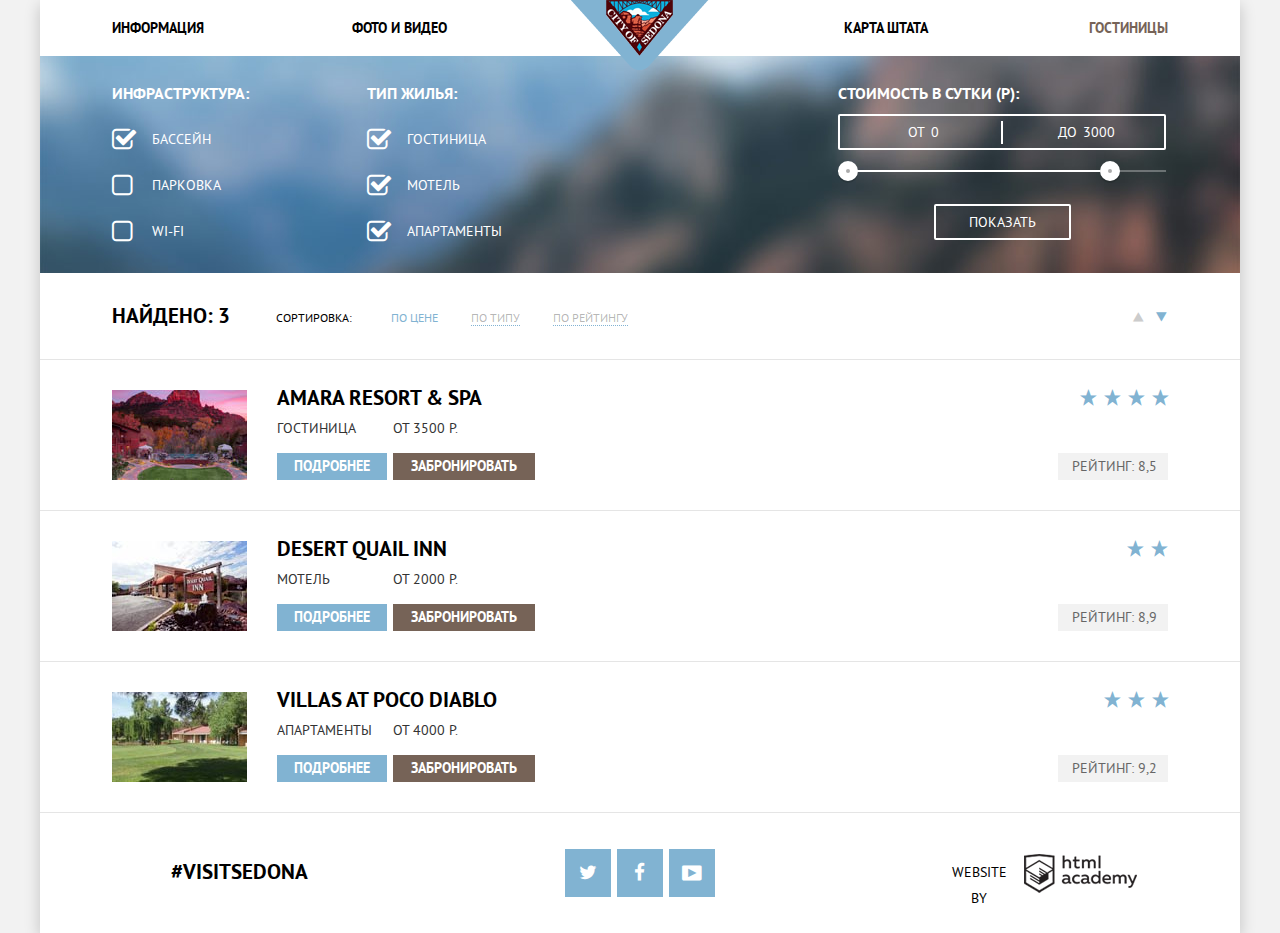
<file: catalog-hotels.html>
<!DOCTYPE html>
<html lang="ru">
    <head>
        <meta charset="utf-8">
        <title>HTML Academy: Седона: Отели</title>
        <link rel="stylesheet" href="css/normalize.css">
        <link rel="stylesheet" href="css/style.mini.css">
    </head>
    <body class="inner-page">
        <div class="wrapper shdw-style-1">
            <header class="container">
                <nav>
                    <ul class="menu">
                        <li class="menu-item"><a class="txt-style-1" href="#">Информация</a></li>
                        <li class="menu-item"><a class="txt-style-1" href="#">Фото и видео</a></li>
                        <li class="menu-item-logo">
                            <a class="logo" href="index.html">
                                <img src="img/header/logo-sedona.png" width="138" height="70" alt="Лого"/>
                            </a>
                        </li>
                        <li class="menu-item"><a class="txt-style-1" href="#">Карта штата</a></li>
                        <li class="menu-item"><a class="active txt-style-1" href="">Гостиницы</a></li>
                    </ul>
                </nav>
            </header>
            <main>
                <!-- ##serv: background-image: url("img/filter/filter-back.jpg"); -->
                <form class="hotels-filter container clearfix" action="https://echo.htmlacademy.ru" method="post">
                    <fieldset class="infrastruct-filter fld-set-left">
                        <legend>Инфраструктура:</legend>
                        <ul class="filter-list">
                            <li class="filter-list-item">
                                <input type="checkbox" id="pool" name="pool" checked>
                                <label class="icon-check infrastruct-item" for="pool">Бассейн</label>
                            </li>
                            <li class="filter-list-item">
                                <input type="checkbox" id="parking" name="parking">
                                <label class="icon-check infrastruct-item" for="parking">Парковка</label>
                            </li>
                            <li class="filter-list-item">
                                <input type="checkbox" id="wifi" name="wifi">
                                <label class="icon-check infrastruct-item" for="wifi">Wi-Fi</label>
                            </li>
                        </ul>
                    <!-- end of infrastracture filter -->
                    </fieldset>
                    <fieldset class="housing-filter fld-set-left">
                        <legend>Тип жилья:</legend>
                        <ul class="filter-list">
                            <li class="filter-list-item">
                                <input type="checkbox" id="hotel" name="hotel" checked>
                                <label class="icon-check housing-item" for="hotel">Гостиница</label>
                            </li>
                            <li class="filter-list-item">
                                <input type="checkbox" id="motel" name="motel" checked>
                                <label class="icon-check housing-item" for="motel">Мотель</label>
                            </li>
                            <li class="filter-list-item">
                                <input type="checkbox" id="appartment" name="appartment" checked>
                                <label class="icon-check housing-item" for="appartment">Апартаменты</label>
                            </li>
                        </ul>
                    <!-- end of housing type filter -->
                    </fieldset>
                    <fieldset class="range-filter fld-set-right">
                        <legend>Стоимость в сутки (Р):</legend>
                        <div class="price-range range-container clearfix">
                            <div class="price-container">
                                <label for="from">от</label>
                                <input class="fld-style-2" id="from" type="text" name="price-from" value="0">
                            </div>
                            <div class="price-container">
                                <label for="to">до</label>
                                <input class="fld-style-2" id="to" type="text" name="price-to" value="3000">
                            </div>
                        </div>
                        <!-- ##serv: JQuery double slider -->
                        <div class="price-slider range-container">
                            <span class="hide">Выбор диапазона цен</span>
                            <div class="scale">
                                <div class="bar"></div>
                            </div>
                            <div class="range-toggle range-toggle-min"></div>
                            <div class="range-toggle range-toggle-max"></div>
                        </div>
                        <button class="btn-style-3" type="submit" name="button-show" value="show-hotels">Показать</button>
                    <!-- end of price range filter -->
                    </fieldset>
                </form>
                <section>
                    <div class="sort container clearfix">
                        <h2 class="sort-left">Найдено: 3</h2>
                        <div class="sort-wrapper sort-left clearfix">
                            <h3 class="sort-left">Сортировка:</h3>
                            <ul class="sort-list sort-left">
                                <li><a class="active sort-list-item txt-style-3">По цене</a></li>
                                <li><a class="sort-list-item txt-style-3" href="#">По типу</a></li>
                                <li><a class="sort-list-item txt-style-3" href="#">По рейтингу</a></li>
                            </ul>
                        </div>
                        <ul class="sort-list-up-down sort-right">
                            <li class=""><a class="icon-dir-up txt-style-4" href="#"><span class="hide">По убыванию</span></a></li>
                            <li class=""><a class="active icon-dir-down txt-style-4"><span class="hide">По возрастанию</span></a></li>
                        </ul>
                    <!-- end of sort -->
                    </div>
                    <ul class="hotels-list">
                        <li class="container">
                            <article class="hotels-list-item clearfix">
                                <a href="#"><img src="img/hotels/amara-preview.jpg" width="135" height="90" alt="Гостиница Amara Resort & Spa"></a>
                                <div class="hotels-wrapper">
                                    <h2><a class="txt-style-1" href="#">Amara Resort & Spa</a></h2>
                                    <div class="hotels-row">
                                        <p class="hotels-container">Гостиница</p>
                                        <p class="hotels-container">от 3500 р.</p>
                                    </div>
                                    <div class="hotels-row hotels-buttons">
                                        <a class="hotels-container button-more btn-style-2" href="#">Подробнее</a>
                                        <a class="hotels-container button-book btn-style-1" href="#">Забронировать</a>
                                    </div>
                                </div>
                                <!-- ##serv: * will be font symbols -->
                                <div class="rating-wrapper">
                                    <div class="icon-stars-4"><span class="hide">4 звезды</span></div>
                                    <div class="rating">Рейтинг: 8,5</div>
                                </div>
                            </article>
                        </li>
                        <li class="container">
                            <article class="hotels-list-item clearfix">
                                <a href="#"><img src="img/hotels/desert-qi-preview.jpg" width="135" height="90" alt="Мотель Desert Quail Inn"></a>
                                <div class="hotels-wrapper clearfix">
                                    <h2><a class="txt-style-1" href="#">Desert Quail Inn</a></h2>
                                    <div class="hotels-row">
                                        <p class="hotels-container">Мотель</p>
                                        <p class="hotels-container">от 2000 р.</p>
                                    </div>
                                    <div class="hotels-row hotels-buttons">
                                        <a class="hotels-container button-more btn-style-2" href="#">Подробнее</a>
                                        <a class="hotels-container button-book btn-style-1" href="#">Забронировать</a>
                                    </div>
                                </div>
                                <!-- ##serv: * will be font symbols -->
                                <div class="rating-wrapper">
                                    <div class="icon-stars-2"><span class="hide">2 звезды</span></div>
                                    <div class="rating">Рейтинг: 8,9</div>
                                </div>
                            </article>
                        </li>
                        <li class="container">
                            <article class="hotels-list-item clearfix">
                                <a href="#"><img src="img/hotels/villas-diablo-preview.jpg" width="135" height="90" alt="Апартаменты Villas at Poco Diablo"></a>
                                <div class="hotels-wrapper clearfix">
                                    <h2><a class="txt-style-1" href="#">Villas at Poco Diablo</a></h2>
                                    <div class="hotels-row">
                                        <p class="hotels-container">Апартаменты</p>
                                        <p class="hotels-container">от 4000 р.</p>
                                    </div>
                                    <div class="hotels-row hotels-buttons">
                                        <a class="hotels-container button-more btn-style-2" href="#">Подробнее</a>
                                        <a class="hotels-container button-book btn-style-1" href="#">Забронировать</a>
                                    </div>
                                </div>
                                <!-- ##serv: * will be font symbols -->
                                <div class="rating-wrapper">
                                    <div class="icon-stars-3"><span class="hide">3 звезды</span></div>
                                    <div class="rating">Рейтинг: 9,2</div>
                                </div>
                            </article>
                        </li>
                    </ul>
                </section>
            </main>
            <footer class="ftr-container clearfix">
                <div class="hash ftr-container">#VisitSedona</div>
                <div class="social ftr-container">
                    <ul class="social-media">
                        <li><a class="social-icon-twitter btn-style-2" href="#"><span class="hide">twitter</span></a></li>
                        <li><a class="social-icon-facebook btn-style-2" href="#"><span class="hide">facebook</span></a></li>
                        <li><a class="social-icon-youtube btn-style-2" href="#"><span class="hide">youtube</span></a></li>
                    </ul>
                </div>
                <div class="copyright ftr-container">
                    <div class="copyright-wrapper">
                        <p>Website by</p>
                        <a class="copyright-logo" href="https://htmlacademy.ru"><span class="hide">Лого HTML-Academy</span></a>
                    </div>
                </div>
            </footer>
        </div>
    </body>
</html>
</file>
<file: css/style.mini.css>
@font-face{font-family:"PT Sans";font-weight:400;font-style:normal;src:url(../fonts/ptsans.woff) format("woff"),url(../fonts/ptsans.woff2) format("woff2")}@font-face{font-family:"PT Sans";font-weight:700;font-style:normal;src:url(../fonts/ptsansbold.woff) format("woff"),url(../fonts/ptsansbold.woff2) format("woff2")}@font-face{font-family:"symbols-sedona";font-weight:400;font-style:normal;src:url(../fonts/symbols-sedona.woff) format("woff"),url(../fonts/symbols-sedona.woff2) format("woff2")}*,::after,::before{box-sizing:border-box}.clearfix::after{display:table;clear:both;content:""}.container{padding-right:6%;padding-left:6%}.hide{display:none}:focus{outline-color:rgba(84,150,189,.4)}button,label{cursor:pointer}button:disabled{cursor:default}.btn-style-1{-webkit-transition:background-color 200ms ease-out,color 200ms ease-out;transition:background-color 200ms ease-out,color 200ms ease-out;color:#fff;background-color:#766357}.btn-style-1:focus,.btn-style-1:hover{background-color:#604e43}.btn-style-1:active{color:rgba(255,255,255,.3);background-color:#503e33}.btn-style-2{-webkit-transition:background-color 200ms ease-out,color 200ms ease-out;transition:background-color 200ms ease-out,color 200ms ease-out;color:#fff;background-color:#81b3d2}.btn-style-2:focus,.btn-style-2:hover{background-color:#669ec0}.btn-style-2:active{color:rgba(255,255,255,.3);background-color:#5496bd}.btn-style-1:disabled,.btn-style-2:disabled{color:#6a6a6a;background-color:#c2c2c2}.btn-style-3{-webkit-transition:background-color 200ms ease-out,color 200ms ease-out;transition:background-color 200ms ease-out,color 200ms ease-out;color:#fff;border:2px solid #fff;border-radius:2px;background:0 0}.btn-style-3:active,.btn-style-3:hover{color:#000;background-color:#fff}.btn-style-3:disabled{color:#6a6a6a;background:0 0}.fld-style-1{-webkit-transition:background-color 200ms ease-out;transition:background-color 200ms ease-out;border:none;background:#f2f2f2;box-shadow:inset 2px 2px rgba(229,229,229,0)}.fld-style-1:hover{background-color:#ebebeb}.fld-style-1:active,.fld-style-1:focus{outline:none;background-color:#fff;box-shadow:inset 2px 2px #e5e5e5,inset -2px -2px #e5e5e5}.fld-style-1:disabled,.fld-style-1:disabled:active{color:#c2c2c2;outline:none;background:#f2f2f2}.fld-style-2{-webkit-transition:background-color 200ms ease-out,color 200ms ease-out;transition:background-color 200ms ease-out,color 200ms ease-out;color:#fff;border:none;border-radius:2px;background:0 0}.fld-style-2:active,.fld-style-2:focus,.fld-style-2:hover{color:#000;background:#fff}.fld-style-2:disabled{color:#c2c2c2;background:0 0}.icon-style-1::before,.icon-style-2::before,.menu-item>.active{-webkit-transition:color 200ms ease-out;transition:color 200ms ease-out;color:#c2c2c2}.icon-style-2::before,.menu-item>.active{color:#a9a9a9}.icon-style-1:hover::before,.icon-style-2:hover::before{color:#000}.menu-item>.active{cursor:default;color:#766357}.menu-item>.active:hover{color:#604e43}.menu-item>.active:active{color:rgba(118,99,87,.3)}.shdw-style-1{box-shadow:0 5px 15px rgba(0,1,1,.2)}.shdw-style-2{box-shadow:0 7px 15px rgba(0,1,1,.15)}.txt-style-1{-webkit-transition:color 200ms ease-out;transition:color 200ms ease-out;color:#000}.icon-style-1:active::before,.icon-style-2:active::before,.txt-style-1:hover{color:#81b3d2}.txt-style-1:active{color:rgba(0,0,0,.3)}.txt-style-2{color:#333}.txt-style-3.active,.txt-style-4.active{color:#81b3d2}.txt-style-3:not(.active),.txt-style-4:not(.active){-webkit-transition:color 200ms ease-out;transition:color 200ms ease-out}.txt-style-3:not(.active){color:rgba(0,0,0,.3);border-bottom:1px dotted #81b3d2}.txt-style-3:not(.active):hover{color:#81b3d2}.txt-style-3:not(.active):active{color:#000;border:none}.txt-style-4:not(.active){color:#ccc}.txt-style-4:not(.active):hover{color:#000}.txt-style-4:not(.active):active{color:#81b3d2}body{font-family:"PT Sans","Tahoma",sans-serif;font-size:14px;line-height:1.5em;text-transform:uppercase;color:#000;background-color:#f2f2f2}h1,h2{font-size:1.5em;line-height:1.239em}h1{max-width:605px;margin-right:auto;margin-bottom:27px;margin-left:auto}.question{font-size:2.143em;line-height:1em}h3{font-size:.86em;line-height:1.51em}a{text-decoration:inherit;color:inherit}header{position:relative;min-height:56px}img{max-width:100%;height:auto}input::-ms-clear{display:none}label,p{-webkit-hyphens:auto;hyphens:auto;-ms-hyphens:auto}.wrapper{min-width:768px;max-width:1200px;margin:0 auto;background-color:#fff}.menu{font-size:0;margin-top:0;margin-bottom:0;padding:0;list-style:none}.menu-item{font-size:14px;font-weight:700;display:inline-block;width:22.727%;padding-top:15px;padding-bottom:15px;vertical-align:top}.features-caption>p,.menu-item,.menu-item a{line-height:1.86em}.menu-item-logo{position:absolute;top:0;left:50%}.menu-item:nth-child(2),.menu-item:nth-child(7),.menu-item:nth-of-type(4n+7){margin-right:9.092%}.menu-item:nth-of-type(4n),.menu-item:nth-of-type(4n+1){padding-left:5%;text-align:right}.menu-item:nth-of-type(4n-1),.menu-item:nth-of-type(4n-2){padding-right:5%}.menu-item:first-of-type,.menu-item:nth-of-type(2){padding-right:5%;padding-left:0;text-align:left}.logo{display:block;width:138px;height:70px;margin-bottom:-14px;margin-left:-69px}.intro{height:508px;padding-top:77px;background-color:#3f6886;background-image:url(../img/intro/intro-back-mask.png),url(../img/intro/intro-back.jpg);background-repeat:no-repeat;background-position:bottom,center;background-size:100% auto,auto}.features,.intro{text-align:center}.features-caption{padding-top:46px;padding-bottom:37px}.features-row{font-size:0;min-width:768px;text-align:left}.row-1 .features-item,.row-3 .features-item,.row-4 .features-item{min-height:256px}.row-1,.row-3{color:#fff;background-color:#81b3d2}.row-2 .features-item{min-height:330px;padding-top:58px}.row-4{background-color:#eee}.features-item{font-size:14px;display:inline-block;width:33.333%;min-width:256px;text-align:center;vertical-align:top}.row-1 .features-item,.row-3 .features-item{padding-top:38px;padding-right:4%;padding-left:4%}.row-2 .features-item{padding-right:4.8%;padding-left:4.8%}.row-4 .features-item{padding-top:30px;padding-right:5.5%;padding-left:5.5%}.features-icon{width:76px;height:76px;margin-right:auto;margin-bottom:27px;margin-left:auto;background-image:url(../img/sprite/sedona-sprite.png);background-repeat:no-repeat}.feat-icon-2{background-position:0 -76px}.feat-icon-3{background-position:0 -152px}.features-item>h2{line-height:1em;width:151px;margin-bottom:24px}.features-item>h2,.features-item>p{margin-right:auto;margin-left:auto}.features-number{margin-bottom:21px}.features-image{font-size:14px;display:inline-block;overflow:hidden;width:66.667%;min-width:512px;height:256px;text-align:left;vertical-align:middle}.features-image>img{position:relative;top:50%;display:block;max-width:100%;height:auto;-webkit-transform:translateY(-50%);transform:translateY(-50%)}.housing-search{position:relative;padding-top:28px;text-align:center}.question{margin-bottom:27px}.ask{line-height:1.72em}.search-form-container{font-weight:700;width:568px}.btn-search-hotel{font-size:1.5em;line-height:1.239em;display:block;margin:47px auto 0;padding:30px 84px}@-webkit-keyframes dissolve{0%{opacity:0}to{opacity:1}}@keyframes dissolve{0%{-webkit-transform:translateX(-50%) translateY(-50%) scaleY(0);transform:translateX(-50%) translateY(-50%) scaleY(0);opacity:0}to{-webkit-transform:translateX(-50%) translateY(0) scaleY(1);transform:translateX(-50%) translateY(0) scaleY(1);opacity:1}}.search-form{position:absolute;z-index:3;left:50%;padding:55px;-webkit-transform:translateX(-50%);transform:translateX(-50%);-webkit-animation:dissolve .6s;animation:dissolve .6s;text-align:left;background-color:#fff}.search-form-hide{display:none}.date,.qty{font-size:0;position:relative;margin-bottom:30px}.search-form>div:first-of-type{margin-bottom:29px}.date>*,.qty>*{font-size:14px}.fld-container{min-height:38px;padding-top:6px;padding-bottom:6px;text-transform:inherit}input.fld-container{line-height:26px;vertical-align:top}.date-label,.qty-label{display:inline-block;width:100px;margin-right:12px}.date-label{padding-top:10px;vertical-align:middle}.qty-label{vertical-align:-14px}.date input{position:relative;width:346px;padding-right:40px;padding-left:12px}.qty{float:left;width:50%}.qty-counter{font-size:0;position:relative;display:inline-block;vertical-align:top}.qty-counter>*{font-size:14px;text-align:center}.qty-counter>input{width:114px;padding-right:40px;padding-left:40px}.qty-counter>label{position:absolute}.fld-icon-plus{right:0}.qty:nth-child(2)>label{width:103px;padding-right:14px;text-align:right}[class*=fld-icon-]::before,[class*=icon-]::before,[class*=social-icon-]::before{font-family:"symbols-sedona";font-weight:400;font-style:normal;font-variant:normal;line-height:1em;display:inline-block;width:1em;margin-right:.2em;margin-left:.2em;text-align:center;vertical-align:middle;text-decoration:inherit;text-transform:none;speak:none}.fld-icon-calendar{font-size:21px;position:absolute;top:19px;right:5px;-webkit-transform:translateY(-50%);transform:translateY(-50%)}.fld-icon-calendar::before{line-height:1.24em;content:"\e800"}.fld-icon-plus::before{line-height:26px;content:"\e801"}.fld-icon-minus::before{line-height:26px;content:"\e802"}.fld-icon-minus,.fld-icon-plus{width:38px}.btn-find-hotel{font-size:1.5em;line-height:1.239em;display:block;width:100%;min-height:58px;margin:21px auto 0;padding-top:0;padding-bottom:0;text-transform:inherit;border:none}.map{z-index:1;height:593px;background-color:#e3e6d2;background-image:url(../img/features/map-back.jpg);background-repeat:no-repeat;background-position:center}footer{background-color:#fff}.ftr-container{min-height:120px}.footer-overlay{position:relative;z-index:2;margin-top:-120px;background-color:rgba(255,255,255,.9)}.hash{font-size:1.5em;font-weight:700;line-height:1.239em;padding:46px 20px}footer>div{float:left;width:33.333%;text-align:center}.copyright,.social{padding-top:36px}.social-media{font-size:0;margin:0 auto;padding:0 20px}.social-media>li{display:inline-block;vertical-align:top;margin-bottom:6px}[class*=social-icon]::before{font-family:"symbols-sedona";font-size:19px;line-height:20px}.social-icon-youtube,.social-icon-youtube::before{font-size:23px;line-height:1em}li>.social-icon-youtube{padding-top:11px;padding-bottom:13px}.social-media>li:not(:last-child){margin-right:6px}.copyright-wrapper{width:195px;margin-top:5px;margin-right:auto;margin-left:auto}.copyright-logo,.copyright-wrapper>p{line-height:1.86em;display:inline-block}.copyright-wrapper>p{width:74px;margin-top:0;margin-right:4px;margin-bottom:0;padding-top:5px}.copyright-logo{width:113px;height:39px;vertical-align:top;background-image:url(../img/sprite/sedona-sprite.png);background-repeat:no-repeat;background-position:0 -228px}.copyright-logo:hover{background-position:0 -267px}.copyright-logo:active{background-position:0 -306px}[class*=social-icon-]{line-height:20px;display:block;width:46px;padding-top:14px;padding-bottom:14px}.social-icon-twitter::before{content:"\74"}.social-icon-facebook::before{content:"\66"}.social-icon-youtube::before{content:"\f39e"}.hotels-filter{min-height:217px;margin:0 auto;padding-top:27px;color:#fff;background-color:#526271;background-image:url(../img/filter/filter-back.jpg);background-repeat:no-repeat;background-position:center 5%;background-size:cover}legend{font-size:1.143em;font-weight:700}.fld-set-left{float:left;width:205px}.fld-set-right{float:right;width:31.061%}.infrastruct-filter{margin-right:4.7%}.hotels-filter>fieldset{margin-top:0;margin-bottom:0;margin-left:0;padding:0;border-style:none}.filter-list{margin-top:25px;margin-left:0;padding-left:0;list-style:none}.filter-list-item{margin-bottom:25px}.filter-list-item>input{display:none}.copyright-wrapper>p,.filter-list-item>label{vertical-align:middle}.icon-check{position:relative;display:block;margin-left:40px}input[type=checkbox]+.icon-check::before{font-size:1.86em;line-height:1em;position:absolute;top:-2px;left:-48px;content:"\2610"}input[type=checkbox]:checked+.icon-check::before{line-height:1em;left:-46px;content:"\2611"}input[type=checkbox]:checked:disabled,input[type=checkbox]:checked:disabled+.icon-check::before,input[type=checkbox]:disabled+.icon-check,input[type=checkbox]:disabled+.icon-check::before{cursor:default;color:#6a6a6a}.range-filter>legend{margin-bottom:10px}.price-range{min-height:36px;padding-top:7px;padding-bottom:6px;border-radius:2px;box-shadow:inset 0 0 0 2px #fff}.range-container{min-width:225px}.price-container{font-size:0;float:left;width:50%;padding-right:2%}.price-container>*{font-size:14px;display:inline-block;vertical-align:middle}.price-container:first-child>label{width:57.8%}.price-container:first-child>input{width:42.2%}.price-container:last-child>*{width:50%}.price-range>:first-child{box-shadow:1px 0 0 #fff,inset -1px 0 0 #fff}.price-range>:nth-child(2){box-shadow:-1px 0 0 #fff,inset 1px 0 0 #fff}.price-container>label{padding-right:4px;padding-left:7px;text-align:right}.price-slider{position:relative;margin-top:20px;margin-bottom:32px}.scale{height:2px;background-color:rgba(255,255,255,.3)}.bar{width:80%;height:2px;background-color:#fff}.range-toggle{position:absolute;top:-9px;width:20px;height:20px;cursor:pointer;-webkit-transition:background-color 200ms ease-out;transition:background-color 200ms ease-out;border:8px solid #fff;border-radius:50%;background-color:#ababab;box-shadow:0 2px rgba(0,1,1,.14)}.range-toggle:hover{background-color:#1c4f80}.range-toggle-min{left:0}.range-toggle-max{left:80%}.range-filter>button{display:block;width:137px;min-height:32px;margin:0 auto 30px;padding:6px 5px 5px;text-transform:inherit}.sort-left{float:left;width:60%}.sort-right{float:right;width:60px}.sort{min-height:86px;border-bottom:1px solid #e5e5e5}.sort-list,.sort-list-up-down{padding-left:0;list-style:none}.sort-list{font-size:0;min-width:285px;margin-top:12px}.sort>h2{width:164px;padding-top:.6em;padding-right:15px;padding-bottom:.6em}.sort-wrapper>h3{font-weight:400;width:115px}.sort-wrapper{padding-top:1.714em;padding-bottom:1.3em}.sort-list-item{font-size:12px;line-height:1.51em}.sort-list li{display:inline-block;margin-right:33px;margin-bottom:5px;vertical-align:top}.sort-list-up-down{margin-right:-5px;padding-top:16px;text-align:right}.sort-list-up-down>li{font-size:0;display:inline-block;margin-left:-4px;vertical-align:middle}a[class*=icon-dir-]{font-size:23px;color:#ccc}a[class*=icon-dir-]::before{line-height:1em;margin-right:0;margin-left:0}.icon-dir-up::before{content:"\25b2"}.icon-dir-down::before{content:"\25bc"}.hotels-list{margin:0;padding-left:0;list-style:none}.hotels-list>li{padding-top:30px;padding-bottom:30px;border-bottom:1px solid #e5e5e5}.hotels-list-item>a{float:left;width:135px;height:90px;margin-right:30px}.hotels-wrapper{float:left;width:55%;min-height:90px}.hotels-wrapper>h2{margin-top:-5px;margin-bottom:7px}.hotels-row{font-size:0}.hotels-buttons{font-weight:700}.hotels-buttons>a{padding-top:3px;padding-bottom:3px}.hotels-buttons .hotels-container{text-align:center}.hotels-container{font-size:14px;display:inline-block;vertical-align:top}.hotels-row>p{margin-top:0;margin-bottom:14px;color:#333}.hotels-container:first-of-type{width:110px;margin-right:6px}.hotels-container:nth-of-type(2){width:142px}.hotels-container>a{font-weight:700;display:block;padding-top:4px;padding-bottom:2px;text-align:center}.rating-wrapper{float:right;width:110px;height:90px;text-align:right}[class*=icon-stars-]{margin-top:-3px;margin-bottom:45px;color:#81b3d2}[class*=icon-stars-]::before{font-size:19px;line-height:21px;display:block;letter-spacing:7px}.icon-stars-2::before{margin-left:69px;content:"\2605\2605"}.icon-stars-3::before{margin-left:46px;content:"\2605\2605\2605"}.icon-stars-4::before{margin-left:22px;content:"\2605\2605\2605\2605"}.icon-stars-5::before{margin-left:-2px;content:"\2605\2605\2605\2605\2605"}.rating{padding:3px 2px 3px 5px;text-align:center;color:#666;background-color:#f2f2f2}
</file>
